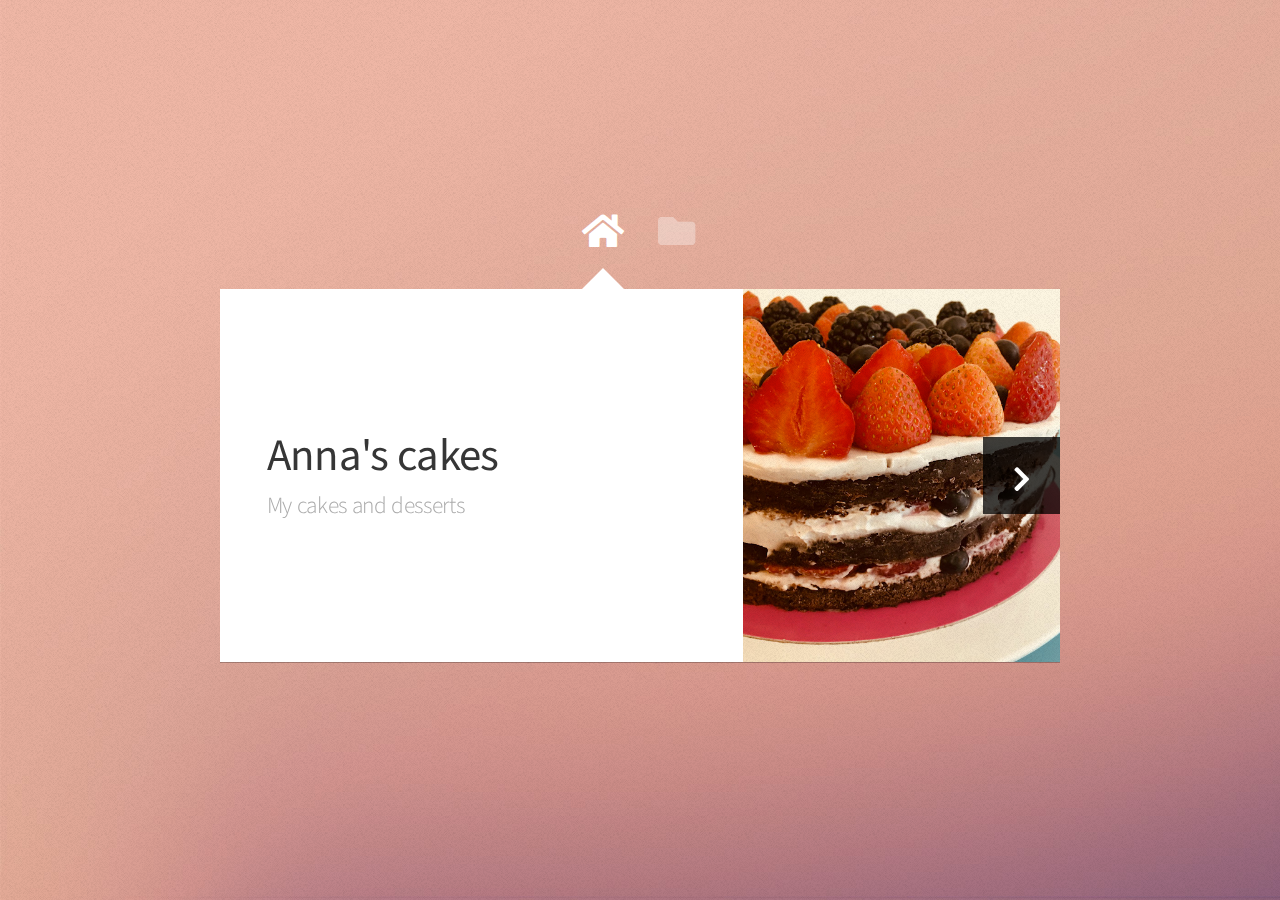
<file: cake.html>
<!DOCTYPE HTML>
<!--
	Astral by HTML5 UP
	html5up.net | @ajlkn
	Free for personal and commercial use under the CCA 3.0 license (html5up.net/license)
-->
<html>
	<head>
		<title>Anna's cakes</title>
		<meta charset="utf-8" />
		<meta name="viewport" content="width=device-width, initial-scale=1, user-scalable=no" />
		<link rel="stylesheet" href="assets_hobby/css/main.css" />
		<noscript><link rel="stylesheet" href="assets_hobby/css/noscript.css" /></noscript>
	</head>
	<body class="is-preload">

		<!-- Wrapper-->
			<div id="wrapper">

				<!-- Nav -->
					<nav id="nav">
						<a href="#" class="icon solid fa-home"><span>Home</span></a>
						<a href="#work" class="icon solid fa-folder"><span>Work</span></a>
					</nav>

				<!-- Main -->
					<div id="main">

						<!-- Me -->
							<article id="home" class="panel intro">
								<header>
									<h1>Anna's cakes</h1>
									<p>My cakes and desserts</p>
								</header>
								<a href="#work" class="jumplink pic">
									<span class="arrow icon solid fa-chevron-right"><span>See my work</span></span>
									<img src="images_cakes/img_8.png" alt="" />
								</a>
							</article>

						<!-- Work -->
							<article id="work" class="panel">
								<header>
									<h2>A sample of my baking passion</h2>
								</header>
								<p>
									I started baking cakes when I was a child. I love creating things that are delicious and pretty at the same time.
								</p>
								<section>
									<div class="row">
										<div class="col-4 col-6-medium col-12-small">
											<a href="#" class="image fit"><img src="images_cakes/img.png" alt=""></a>
										</div>
										<div class="col-4 col-6-medium col-12-small">
											<a href="#" class="image fit"><img src="images_cakes/img_1.png" alt=""></a>
										</div>
										<div class="col-4 col-6-medium col-12-small">
											<a href="#" class="image fit"><img src="images_cakes/img_2.png" alt=""></a>
										</div>
										<div class="col-4 col-6-medium col-12-small">
											<a href="#" class="image fit"><img src="images_cakes/img_3.png" alt=""></a>
										</div>
										<div class="col-4 col-6-medium col-12-small">
											<a href="#" class="image fit"><img src="images_cakes/img_4.png" alt=""></a>
										</div>
										<div class="col-4 col-6-medium col-12-small">
											<a href="#" class="image fit"><img src="images_cakes/img_5.png" alt=""></a>
										</div>
										<div class="col-4 col-6-medium col-12-small">
											<a href="#" class="image fit"><img src="images_cakes/img_6.png" alt=""></a>
										</div>
										<div class="col-4 col-6-medium col-12-small">
											<a href="#" class="image fit"><img src="images_cakes/img_7.png" alt=""></a>
										</div>
										<div class="col-4 col-6-medium col-12-small">
											<a href="#" class="image fit"><img src="images_cakes/img_9.png" alt=""></a>
										</div>
										<div class="col-4 col-6-medium col-12-small">
											<a href="#" class="image fit"><img src="images_cakes/img_10.png" alt=""></a>
										</div>
										<div class="col-4 col-6-medium col-12-small">
											<a href="#" class="image fit"><img src="images_cakes/img_11.png" alt=""></a>
										</div>
										<div class="col-4 col-6-medium col-12-small">
											<a href="#" class="image fit"><img src="images_cakes/img_12.png" alt=""></a>
										</div>
									</div>
								</section>
							</article>

					</div>

				<!-- Footer -->
					<div id="footer">

					</div>

			</div>

		<!-- Scripts -->
			<script src="assets_hobby/js/jquery.min.js"></script>
			<script src="assets_hobby/js/browser.min.js"></script>
			<script src="assets_hobby/js/breakpoints.min.js"></script>
			<script src="assets_hobby/js/util.js"></script>
			<script src="assets_hobby/js/main.js"></script>

	</body>
</html>
</file>
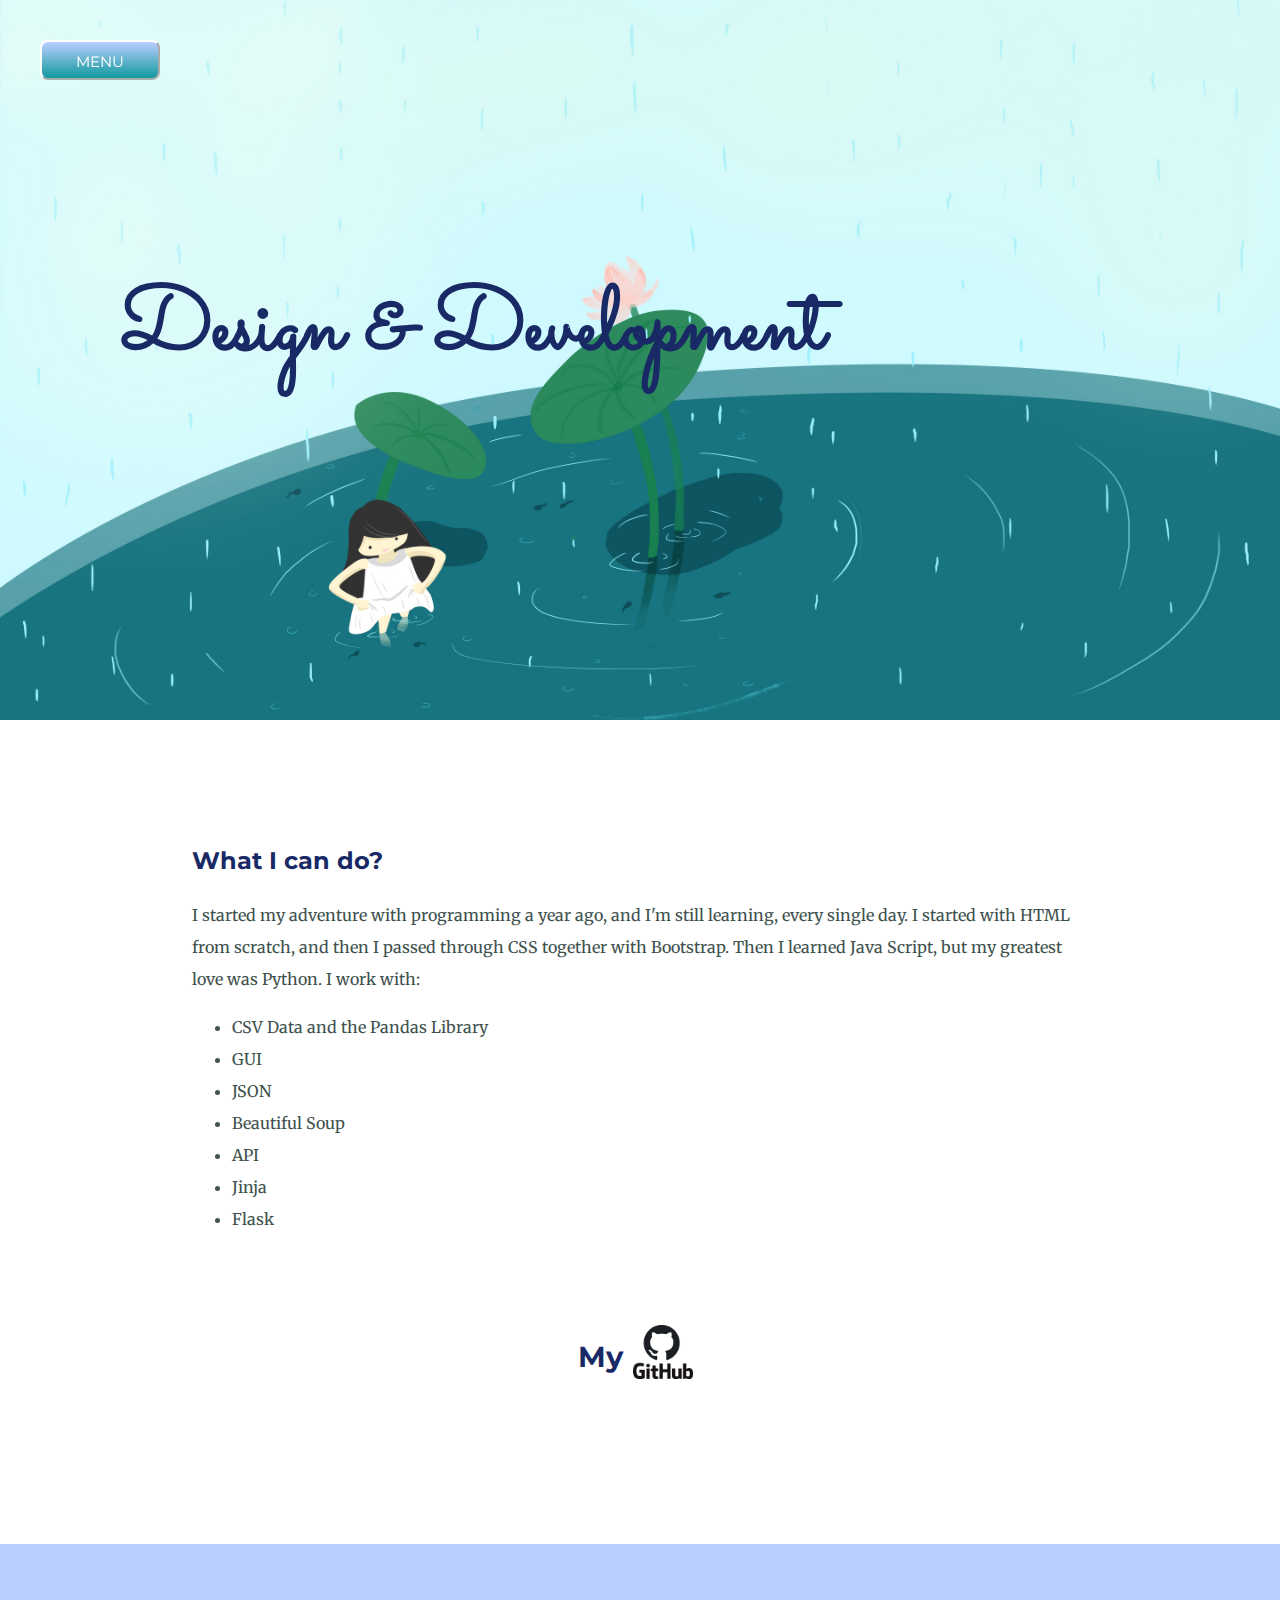
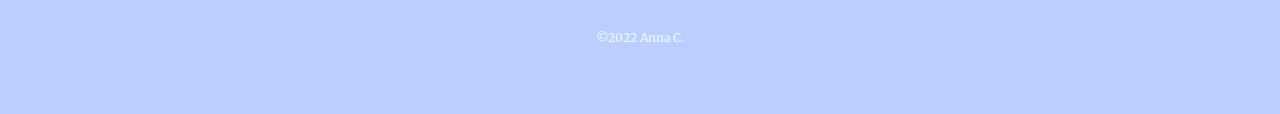
<file: design.html>
<!DOCTYPE html>
<html lang="en">
<head>
    <meta charset="UTF-8">
    <title>Design and development</title>
    <link rel="stylesheet" href="css/styles5.css">
    <link href="https://fonts.googleapis.com/css?family=Merriweather|Montserrat|Sacramento" rel="stylesheet">
    <link rel="icon" href="favicon2.ico">
</head>
<body>
    <div class="dropdown">
        <button class="btn0">MENU</button>
            <div class="dropdown-content">
                <a href="index.html">Home</a>
                <a href="design.html">Design</a>
                <a href="hobby.html">Hobbies</a>
                <a href="education.html">Education</a>
                <a href="experience.html">Work experience</a>
            </div>
    </div>

    <div class="top-container">
        <img class="design_girl" src="images/design_girl.jpg" alt="girl_touching_moon-img">
        <h1 class="development">Design & Development</h1>
    </div>

    <div class="middle-container">
        <div class="wrapper">
            <h3>What I can do?</h3>
            <p>I started my adventure with programming a year ago, and I'm still learning, every single day.
            I started with HTML from scratch, and then I passed through CSS together with Bootstrap.
            Then I learned Java Script, but my greatest love was Python. I work with:</p>
            <ul>
                <li>CSV Data and the Pandas Library</li>
                <li>GUI</li>
                <li>JSON</li>
                <li>Beautiful Soup</li>
                <li>API</li>
                <li>Jinja</li>
                <li>Flask</li>
            </ul>

            <h3 class="my_git">My<a class="hobby" href="https://github.com/sokatote" target="_blank"><img class="git" src="images/github.png" alt="github>"></a></h3>
        </div>
    </div>

    <div class="footer">
        <p class="copyright">©2022 Anna C.</p>
    </div>

</body>
</html>
</file>
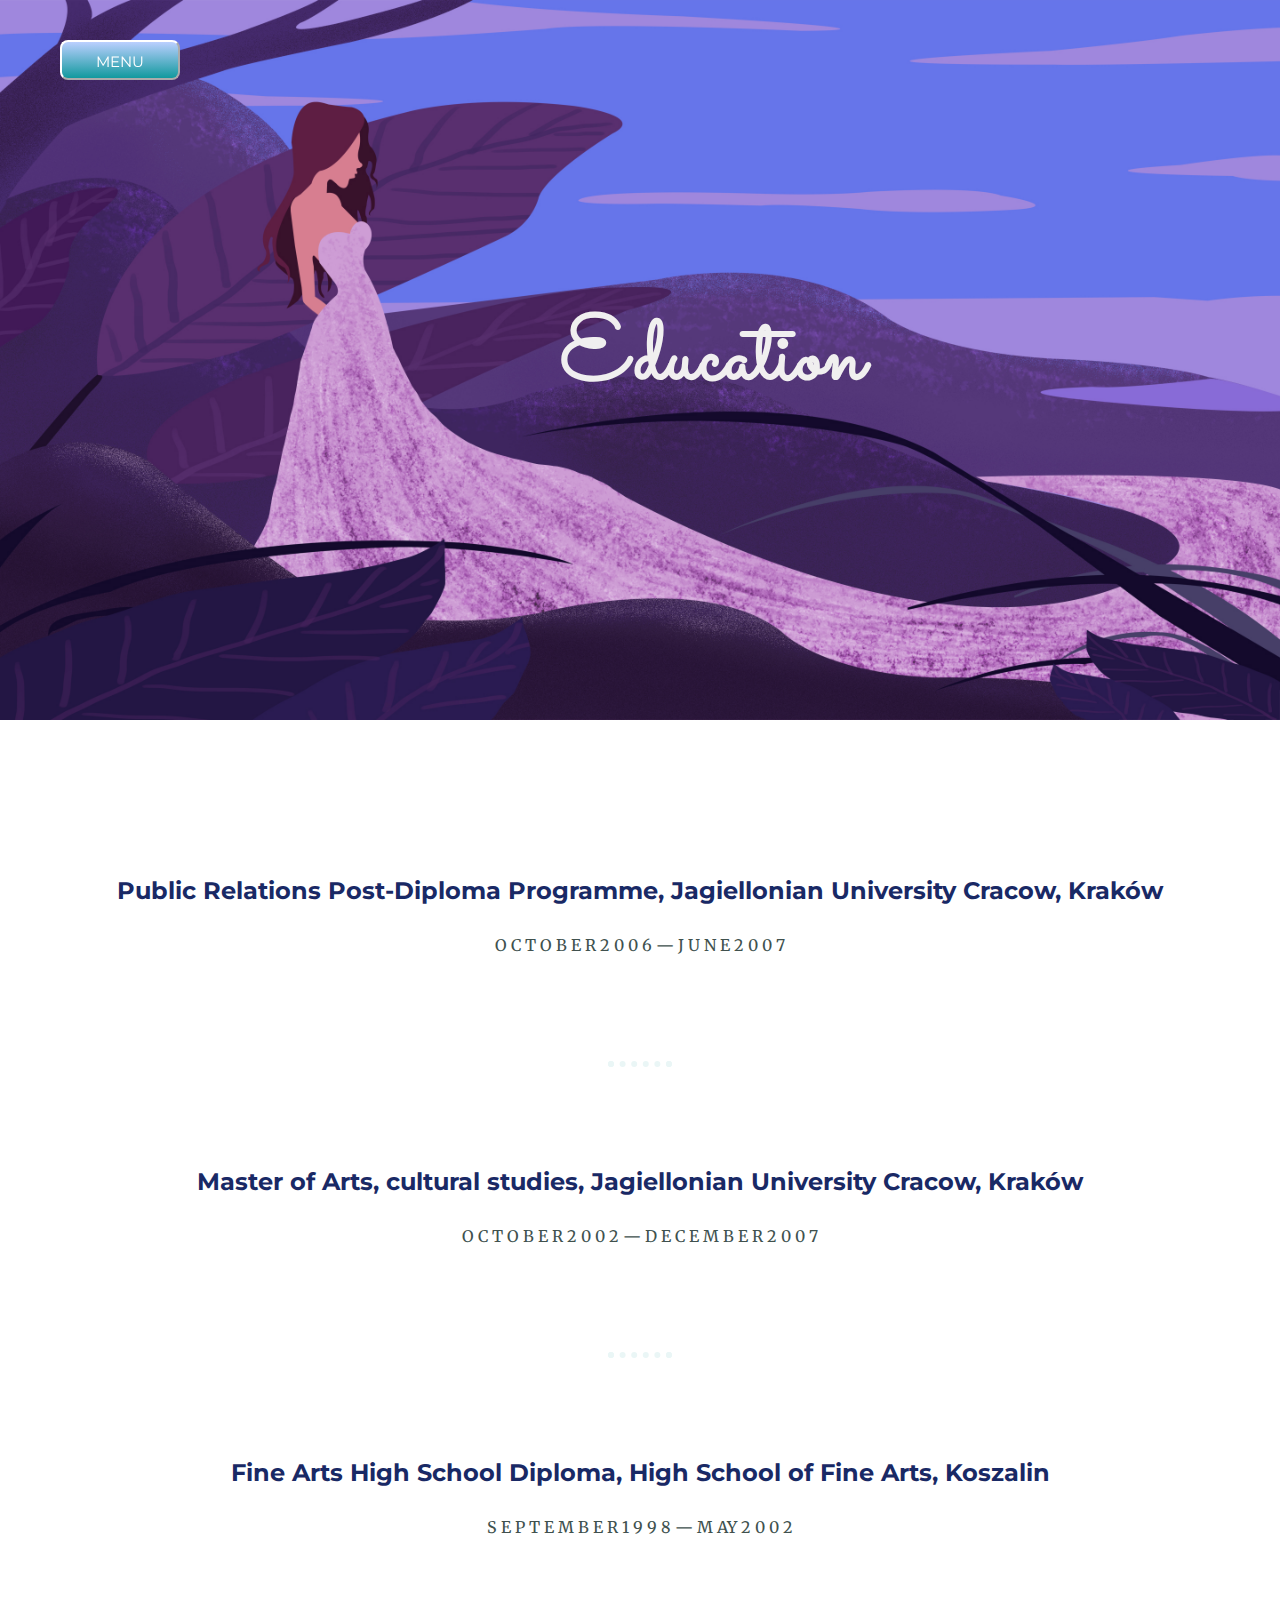
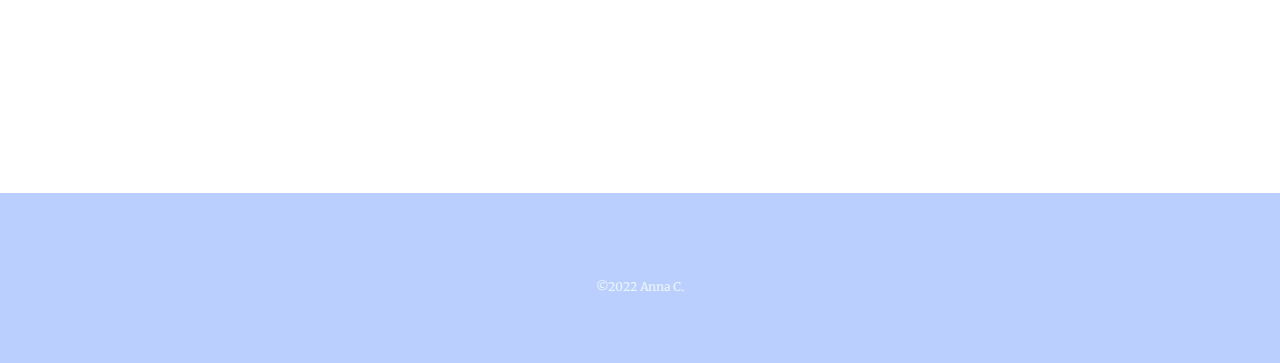
<file: education.html>
<!DOCTYPE html>
<html lang="en">
<head>
    <meta charset="UTF-8">
    <title>Education</title>
    <link rel="stylesheet" href="css/styles3.css">
    <link href="https://fonts.googleapis.com/css?family=Merriweather|Montserrat|Sacramento" rel="stylesheet">
    <link rel="icon" href="favicon2.ico">
</head>
<body>
    <div class="dropdown">
        <button class="btn0">MENU</button>
            <div class="dropdown-content">
                <a href="index.html">Home</a>
                <a href="design.html">Design</a>
                <a href="hobby.html">Hobbies</a>
                <a href="education.html">Education</a>
                <a href="experience.html">Work experience</a>
            </div>
    </div>

    <div class="top-container">
        <img class="girl-education" src="images/girl_education.jpg" alt="girl-education">
        <h1>Education</h1>
    </div>

    <div class="middle-container">
        <h3>Public Relations Post-Diploma Programme, Jagiellonian University Cracow, Kraków</h3>
        <p>O C T O B E R 2 0 0 6 — J U N E 2 0 0 7</p>
        <hr>

        <h3>Master of Arts, cultural studies, Jagiellonian University Cracow, Kraków</h3>
        <p>O C T O B E R 2 0 0 2 — D E C E M B E R 2 0 0 7</p>
        <hr>

        <h3>Fine Arts High School Diploma, High School of Fine Arts, Koszalin</h3>
        <p>S E P T E M B E R 1 9 9 8 — M AY 2 0 0 2</p>
    </div>
    <div class="footer">
        <p class="copyright">©2022 Anna C.</p>
    </div>
</body>
</html>
</file>
<file: assets_hobby/css/noscript.css>
/*
	Astral by HTML5 UP
	html5up.net | @ajlkn
	Free for personal and commercial use under the CCA 3.0 license (html5up.net/license)
*/

/* Wrapper */

	#wrapper {
		opacity: 1 !important;
	}

/* Nav */

	#nav a {
		opacity: 1.0;
	}

		#nav a:before, #nav a:after {
			display: none;
		}

		#nav a span {
			top: 0;
			opacity: 1.0;
		}

			#nav a span:after {
				display: none;
			}

/* Main */

	#main {
		background: none;
		box-shadow: none;
	}

		#main > .panel {
			background: #ffffff;
			margin-bottom: 2em;
		}

			#main > .panel:last-child {
				margin-bottom: 0;
			}
</file>
<file: css/styles5.css>
body {
    color: #40514E;
    margin: 0px;
    font-family: 'Merriweather', serif;
}

.dropdown {
    display: inline-block;
    position: fixed;
    z-index: 1;
    margin-top: 40px;
    margin-left: 40px;
    color: #fff;
    text-align: center;
    font-family: 'Montserrat', sans-serif;
}

.dropdown-content {
    display: none;
    border-radius: 8px;
    position: absolute;
    width: 100%;
    overflow: auto;
    box-shadow: 0px 10px 10px 0px rgba(0,0,0,0.4);
}

.dropdown:hover .dropdown-content {
    display: block;
}

.dropdown-content a {
    display: block;
    color: #192965;
    padding: 5px;
    text-decoration: none;
}

.dropdown-content a:hover {
    color: #fff;
    background-color: #00A4BD;
}

.btn0 {
    width: 120px;
    height: 40px;
    color: #fff;
    text-align: center;
    font-family: 'Montserrat', sans-serif;
    background-image: -webkit-linear-gradient(top, #BBCFFF, #11999e);
    background-image: -moz-linear-gradient(top, #BBCFFF, #11999e);
    background-image: -ms-linear-gradient(top, #BBCFFF, #11999e);
    background-image: -o-linear-gradient(top, #BBCFFF, #11999e);
    background-image: linear-gradient(to bottom, #BBCFFF, #11999e);
    -webkit-border-radius: 8px;
    -moz-border-radius: 8px;
    font-size: 15px;
    padding: 10px 20px 10px 20px;
    text-decoration: none;
    border-color: #fff;
}

.development {
    color: #192965;
    font-size: 5.625rem;
    margin-top: -460px;
    margin-left: 120px;
    font-family: 'Sacramento', cursive;
}

h3 {
    color: #192965;
    font-family: 'Montserrat', sans-serif;
    font-size: 1.5rem;
}

p {
    line-height: 2;
}

li {
    line-height: 2;
}

.footer {
    background-color: #BBCFFF;
    padding: 50px 0 20px 0;
    margin-top: 100px;
    min-height: 100px;
}

.copyright {
    color: #EAF6F6;
    font-size: 0.75rem;
    padding: 20px 0;
    text-align: center;
}

.design_girl {
    width: 100%;
    height: 80%;
    overflow: visible;
}

.top-container {
    position: relative;
}

.middle-container {
    margin: 450px 0 170px;
}

.wrapper {
    width: 70%;
    margin: auto;
}

.git {
    max-width: 60px;
    max-height: 60px;
    padding: 10px;
    margin-bottom: -22px;
}

.my_git {
    text-align: center;
    font-size: 1.8rem;
    margin-top: 80px;
}

@media (max-width: 900px) {
.development {
    font-size: 4.925rem;
    margin-top: -340px;
    margin-left: 60px;
    margin-bottom: -130px;
}

.dropdown {
    margin-top: 20px;
    margin-left: 15px;
}
}

@media (max-width: 700px) {
.development {
    font-size: 4.025rem;
    margin-top: -240px;
    margin-left: 30px;
    margin-bottom: -220px;
}
}

@media (max-width: 560px) {
.development {
    margin-top: -245px;
    margin-left: 12px;
    margin-bottom: -220px;
    }
}

@media (max-width: 530px) {
.development {
    font-size: 4.025rem;
    margin-top: -240px;
    margin-left: 30px;
    margin-bottom: -315px;
}
}
</file>
<file: css/styles3.css>
body {
    color: #40514E;
    text-align: center;
    margin: 0px;
    margin-bottom: -350px;
    font-family: 'Merriweather', serif;
}

.dropdown {
    display: inline-block;
    position: fixed;
    z-index: 1;
    margin-top: 40px;
    margin-left: -580px;
    color: #fff;
    text-align: center;
    font-family: 'Montserrat', sans-serif;
}

.dropdown-content {
    display: none;
    border-radius: 8px;
    position: absolute;
    width: 100%;
    overflow: auto;
    box-shadow: 0px 10px 10px 0px rgba(0,0,0,0.4);
}

.dropdown:hover .dropdown-content {
    display: block;
}

.dropdown-content a {
    display: block;
    color: #7895B2;
    padding: 5px;
    text-decoration: none;
}

.dropdown-content a:hover {
    color: #fff;
    background-color: #00A4BD;
}

.btn0 {
    width: 120px;
    height: 40px;
    color: #fff;
    text-align: center;
    font-family: 'Montserrat', sans-serif;
    background-image: -webkit-linear-gradient(top, #BBCFFF, #11999e);
    background-image: -moz-linear-gradient(top, #BBCFFF, #11999e);
    background-image: -ms-linear-gradient(top, #BBCFFF, #11999e);
    background-image: -o-linear-gradient(top, #BBCFFF, #11999e);
    background-image: linear-gradient(to bottom, #BBCFFF, #11999e);
    -webkit-border-radius: 8px;
    -moz-border-radius: 8px;
    font-size: 15px;
    padding: 10px 20px 10px 20px;
    text-decoration: none;
    border-color: #fff;
}

h1 {
    color: #F0EFEF;
    font-size: 5.625rem;
    margin: -430px 560px 0;
    font-family: 'Sacramento', cursive;
}

.girl-education {
    width: 100%;
    height: 80%;
}

.middle-container {
    margin: 450px 0 250px;
}

h3 {
    color: #192965;
    font-family: 'Montserrat', sans-serif;
    font-size: 1.5rem;
}

hr {
    border: dotted #EAF6F6 6px;
    border-bottom: none;
    width: 4%;
    margin: 100px auto;
}

p {
    line-height: 2;
}

.footer {
    background-color: #BBCFFF;
    padding: 50px 0 20px 0;
    margin-top: 100px;
    min-height: 100px;
}

.copyright {
    color: #EAF6F6;
    font-size: 0.75rem;
    padding: 20px 0;
}

@media (max-width: 1170px) {
.dropdown {
    margin-left: -500px;
}

h1 {
    margin: -400px 500px -50px;
    font-family: 'Sacramento', cursive;
}
}

@media (max-width: 1050px) {
.dropdown {
    margin-left: -470px;
}

h1 {
    margin: -350px 470px -100px;
    font-family: 'Sacramento', cursive;
}
}

@media (max-width: 960px) {
.dropdown {
    margin-left: -430px;
}

h1 {
    margin: -330px 390px -150px;
}
}

@media (max-width: 870px) {
.dropdown {
    margin-left: -390px;
}

h1 {
    margin: -300px 380px -150px;
    font-size: 5.025rem;
}
}

@media (max-width: 830px) {
.dropdown {
    margin-top: 35px;
    margin-left: -350px;
}

h1 {
    margin: -300px 360px -200px;
}
}

@media (max-width: 790px) {
.dropdown {
    margin-left: -350px;
}

h1 {
     margin: -280px 350px -200px;
}
}

@media (max-width: 710px) {
.dropdown {
    margin-left: -320px;
}

h1 {
     margin: -260px 310px -210px;
     font-size: 4.825rem;
}
}

@media (max-width: 650px) {
.dropdown {
    margin-left: -280px;
}

h1 {
     margin: -230px 280px -220px;
     font-size: 4.725rem;
}
}

@media (max-width: 580px) {
.dropdown {
    margin-left: -270px;
}

h1 {
     margin: -220px 260px -250px;
     font-size: 4.525rem;
}
}

@media (max-width: 550px) {
.dropdown {
    margin-left: -250px;
}

h1 {
     margin: -200px 240px -270px;
     font-size: 4.325rem;
}
}
</file>
<file: assets_hobby/css/main.css>
@import url("https://fonts.googleapis.com/css?family=Source+Sans+Pro:300,400,300italic,400italic");
@import url("fontawesome-all.min.css");

/*
	Astral by HTML5 UP
	html5up.net | @ajlkn
	Free for personal and commercial use under the CCA 3.0 license (html5up.net/license)
*/

html, body, div, span, applet, object,
iframe, h1, h2, h3, h4, h5, h6, p, blockquote,
pre, a, abbr, acronym, address, big, cite,
code, del, dfn, em, img, ins, kbd, q, s, samp,
small, strike, strong, sub, sup, tt, var, b,
u, i, center, dl, dt, dd, ol, ul, li, fieldset,
form, label, legend, table, caption, tbody,
tfoot, thead, tr, th, td, article, aside,
canvas, details, embed, figure, figcaption,
footer, header, hgroup, menu, nav, output, ruby,
section, summary, time, mark, audio, video {
	margin: 0;
	padding: 0;
	border: 0;
	font-size: 100%;
	font: inherit;
	vertical-align: baseline;}

article, aside, details, figcaption, figure,
footer, header, hgroup, menu, nav, section {
	display: block;}

body {
	line-height: 1;
}

ol, ul {
	list-style: none;
}

blockquote, q {
	quotes: none;
}

	blockquote:before, blockquote:after, q:before, q:after {
		content: '';
		content: none;
	}

table {
	border-collapse: collapse;
	border-spacing: 0;
}

body {
	-webkit-text-size-adjust: none;
}

mark {
	background-color: transparent;
	color: inherit;
}

input::-moz-focus-inner {
	border: 0;
	padding: 0;
}

input, select, textarea {
	-moz-appearance: none;
	-webkit-appearance: none;
	-ms-appearance: none;
	appearance: none;
}

/* Row */

	.row {
		display: flex;
		flex-wrap: wrap;
		box-sizing: border-box;
		align-items: stretch;
	}

		.row > * {
			box-sizing: border-box;
		}

		.row.gtr-uniform > * > :last-child {
			margin-bottom: 0;
		}

		.row.aln-left {
			justify-content: flex-start;
		}

		.row.aln-center {
			justify-content: center;
		}

		.row.aln-right {
			justify-content: flex-end;
		}

		.row.aln-top {
			align-items: flex-start;
		}

		.row.aln-middle {
			align-items: center;
		}

		.row.aln-bottom {
			align-items: flex-end;
		}

		.row > .imp {
			order: -1;
		}

		.row > .col-1 {
			width: 8.33333%;
		}

		.row > .off-1 {
			margin-left: 8.33333%;
		}

		.row > .col-2 {
			width: 16.66667%;
		}

		.row > .off-2 {
			margin-left: 16.66667%;
		}

		.row > .col-3 {
			width: 25%;
		}

		.row > .off-3 {
			margin-left: 25%;
		}

		.row > .col-4 {
			width: 33.33333%;
		}

		.row > .off-4 {
			margin-left: 33.33333%;
		}

		.row > .col-5 {
			width: 41.66667%;
		}

		.row > .off-5 {
			margin-left: 41.66667%;
		}

		.row > .col-6 {
			width: 50%;
		}

		.row > .off-6 {
			margin-left: 50%;
		}

		.row > .col-7 {
			width: 58.33333%;
		}

		.row > .off-7 {
			margin-left: 58.33333%;
		}

		.row > .col-8 {
			width: 66.66667%;
		}

		.row > .off-8 {
			margin-left: 66.66667%;
		}

		.row > .col-9 {
			width: 75%;
		}

		.row > .off-9 {
			margin-left: 75%;
		}

		.row > .col-10 {
			width: 83.33333%;
		}

		.row > .off-10 {
			margin-left: 83.33333%;
		}

		.row > .col-11 {
			width: 91.66667%;
		}

		.row > .off-11 {
			margin-left: 91.66667%;
		}

		.row > .col-12 {
			width: 100%;
		}

		.row > .off-12 {
			margin-left: 100%;
		}

		.row.gtr-0 {
			margin-top: 0em;
			margin-left: 0em;
		}

			.row.gtr-0 > * {
				padding: 0em 0 0 0em;
			}

			.row.gtr-0.gtr-uniform {
				margin-top: 0em;
			}

				.row.gtr-0.gtr-uniform > * {
					padding-top: 0em;
				}

		.row.gtr-25 {
			margin-top: -0.3125em;
			margin-left: -0.3125em;
		}

			.row.gtr-25 > * {
				padding: 0.3125em 0 0 0.3125em;
			}

			.row.gtr-25.gtr-uniform {
				margin-top: -0.3125em;
			}

				.row.gtr-25.gtr-uniform > * {
					padding-top: 0.3125em;
				}

		.row.gtr-50 {
			margin-top: -0.625em;
			margin-left: -0.625em;
		}

			.row.gtr-50 > * {
				padding: 0.625em 0 0 0.625em;
			}

			.row.gtr-50.gtr-uniform {
				margin-top: -0.625em;
			}

				.row.gtr-50.gtr-uniform > * {
					padding-top: 0.625em;
				}

		.row {
			margin-top: -1.25em;
			margin-left: -1.25em;
		}

			.row > * {
				padding: 1.25em 0 0 1.25em;
			}

			.row.gtr-uniform {
				margin-top: -1.25em;
			}

				.row.gtr-uniform > * {
					padding-top: 1.25em;
				}

		.row.gtr-150 {
			margin-top: -1.875em;
			margin-left: -1.875em;
		}

			.row.gtr-150 > * {
				padding: 1.875em 0 0 1.875em;
			}

			.row.gtr-150.gtr-uniform {
				margin-top: -1.875em;
			}

				.row.gtr-150.gtr-uniform > * {
					padding-top: 1.875em;
				}

		.row.gtr-200 {
			margin-top: -2.5em;
			margin-left: -2.5em;
		}

			.row.gtr-200 > * {
				padding: 2.5em 0 0 2.5em;
			}

			.row.gtr-200.gtr-uniform {
				margin-top: -2.5em;
			}

				.row.gtr-200.gtr-uniform > * {
					padding-top: 2.5em;
				}

		@media screen and (max-width: 1680px) {

			.row {
				display: flex;
				flex-wrap: wrap;
				box-sizing: border-box;
				align-items: stretch;
			}

				.row > * {
					box-sizing: border-box;
				}

				.row.gtr-uniform > * > :last-child {
					margin-bottom: 0;
				}

				.row.aln-left {
					justify-content: flex-start;
				}

				.row.aln-center {
					justify-content: center;
				}

				.row.aln-right {
					justify-content: flex-end;
				}

				.row.aln-top {
					align-items: flex-start;
				}

				.row.aln-middle {
					align-items: center;
				}

				.row.aln-bottom {
					align-items: flex-end;
				}

				.row > .imp-xlarge {
					order: -1;
				}

				.row > .col-1-xlarge {
					width: 8.33333%;
				}

				.row > .off-1-xlarge {
					margin-left: 8.33333%;
				}

				.row > .col-2-xlarge {
					width: 16.66667%;
				}

				.row > .off-2-xlarge {
					margin-left: 16.66667%;
				}

				.row > .col-3-xlarge {
					width: 25%;
				}

				.row > .off-3-xlarge {
					margin-left: 25%;
				}

				.row > .col-4-xlarge {
					width: 33.33333%;
				}

				.row > .off-4-xlarge {
					margin-left: 33.33333%;
				}

				.row > .col-5-xlarge {
					width: 41.66667%;
				}

				.row > .off-5-xlarge {
					margin-left: 41.66667%;
				}

				.row > .col-6-xlarge {
					width: 50%;
				}

				.row > .off-6-xlarge {
					margin-left: 50%;
				}

				.row > .col-7-xlarge {
					width: 58.33333%;
				}

				.row > .off-7-xlarge {
					margin-left: 58.33333%;
				}

				.row > .col-8-xlarge {
					width: 66.66667%;
				}

				.row > .off-8-xlarge {
					margin-left: 66.66667%;
				}

				.row > .col-9-xlarge {
					width: 75%;
				}

				.row > .off-9-xlarge {
					margin-left: 75%;
				}

				.row > .col-10-xlarge {
					width: 83.33333%;
				}

				.row > .off-10-xlarge {
					margin-left: 83.33333%;
				}

				.row > .col-11-xlarge {
					width: 91.66667%;
				}

				.row > .off-11-xlarge {
					margin-left: 91.66667%;
				}

				.row > .col-12-xlarge {
					width: 100%;
				}

				.row > .off-12-xlarge {
					margin-left: 100%;
				}

				.row.gtr-0 {
					margin-top: 0em;
					margin-left: 0em;
				}

					.row.gtr-0 > * {
						padding: 0em 0 0 0em;
					}

					.row.gtr-0.gtr-uniform {
						margin-top: 0em;
					}

						.row.gtr-0.gtr-uniform > * {
							padding-top: 0em;
						}

				.row.gtr-25 {
					margin-top: -0.3125em;
					margin-left: -0.3125em;
				}

					.row.gtr-25 > * {
						padding: 0.3125em 0 0 0.3125em;
					}

					.row.gtr-25.gtr-uniform {
						margin-top: -0.3125em;
					}

						.row.gtr-25.gtr-uniform > * {
							padding-top: 0.3125em;
						}

				.row.gtr-50 {
					margin-top: -0.625em;
					margin-left: -0.625em;
				}

					.row.gtr-50 > * {
						padding: 0.625em 0 0 0.625em;
					}

					.row.gtr-50.gtr-uniform {
						margin-top: -0.625em;
					}

						.row.gtr-50.gtr-uniform > * {
							padding-top: 0.625em;
						}

				.row {
					margin-top: -1.25em;
					margin-left: -1.25em;
				}

					.row > * {
						padding: 1.25em 0 0 1.25em;
					}

					.row.gtr-uniform {
						margin-top: -1.25em;
					}

						.row.gtr-uniform > * {
							padding-top: 1.25em;
						}

				.row.gtr-150 {
					margin-top: -1.875em;
					margin-left: -1.875em;
				}

					.row.gtr-150 > * {
						padding: 1.875em 0 0 1.875em;
					}

					.row.gtr-150.gtr-uniform {
						margin-top: -1.875em;
					}

						.row.gtr-150.gtr-uniform > * {
							padding-top: 1.875em;
						}

				.row.gtr-200 {
					margin-top: -2.5em;
					margin-left: -2.5em;
				}

					.row.gtr-200 > * {
						padding: 2.5em 0 0 2.5em;
					}

					.row.gtr-200.gtr-uniform {
						margin-top: -2.5em;
					}

						.row.gtr-200.gtr-uniform > * {
							padding-top: 2.5em;
						}

		}

		@media screen and (max-width: 1280px) {

			.row {
				display: flex;
				flex-wrap: wrap;
				box-sizing: border-box;
				align-items: stretch;
			}

				.row > * {
					box-sizing: border-box;
				}

				.row.gtr-uniform > * > :last-child {
					margin-bottom: 0;
				}

				.row.aln-left {
					justify-content: flex-start;
				}

				.row.aln-center {
					justify-content: center;
				}

				.row.aln-right {
					justify-content: flex-end;
				}

				.row.aln-top {
					align-items: flex-start;
				}

				.row.aln-middle {
					align-items: center;
				}

				.row.aln-bottom {
					align-items: flex-end;
				}

				.row > .imp-large {
					order: -1;
				}

				.row > .col-1-large {
					width: 8.33333%;
				}

				.row > .off-1-large {
					margin-left: 8.33333%;
				}

				.row > .col-2-large {
					width: 16.66667%;
				}

				.row > .off-2-large {
					margin-left: 16.66667%;
				}

				.row > .col-3-large {
					width: 25%;
				}

				.row > .off-3-large {
					margin-left: 25%;
				}

				.row > .col-4-large {
					width: 33.33333%;
				}

				.row > .off-4-large {
					margin-left: 33.33333%;
				}

				.row > .col-5-large {
					width: 41.66667%;
				}

				.row > .off-5-large {
					margin-left: 41.66667%;
				}

				.row > .col-6-large {
					width: 50%;
				}

				.row > .off-6-large {
					margin-left: 50%;
				}

				.row > .col-7-large {
					width: 58.33333%;
				}

				.row > .off-7-large {
					margin-left: 58.33333%;
				}

				.row > .col-8-large {
					width: 66.66667%;
				}

				.row > .off-8-large {
					margin-left: 66.66667%;
				}

				.row > .col-9-large {
					width: 75%;
				}

				.row > .off-9-large {
					margin-left: 75%;
				}

				.row > .col-10-large {
					width: 83.33333%;
				}

				.row > .off-10-large {
					margin-left: 83.33333%;
				}

				.row > .col-11-large {
					width: 91.66667%;
				}

				.row > .off-11-large {
					margin-left: 91.66667%;
				}

				.row > .col-12-large {
					width: 100%;
				}

				.row > .off-12-large {
					margin-left: 100%;
				}

				.row.gtr-0 {
					margin-top: 0em;
					margin-left: 0em;
				}

					.row.gtr-0 > * {
						padding: 0em 0 0 0em;
					}

					.row.gtr-0.gtr-uniform {
						margin-top: 0em;
					}

						.row.gtr-0.gtr-uniform > * {
							padding-top: 0em;
						}

				.row.gtr-25 {
					margin-top: -0.3125em;
					margin-left: -0.3125em;
				}

					.row.gtr-25 > * {
						padding: 0.3125em 0 0 0.3125em;
					}

					.row.gtr-25.gtr-uniform {
						margin-top: -0.3125em;
					}

						.row.gtr-25.gtr-uniform > * {
							padding-top: 0.3125em;
						}

				.row.gtr-50 {
					margin-top: -0.625em;
					margin-left: -0.625em;
				}

					.row.gtr-50 > * {
						padding: 0.625em 0 0 0.625em;
					}

					.row.gtr-50.gtr-uniform {
						margin-top: -0.625em;
					}

						.row.gtr-50.gtr-uniform > * {
							padding-top: 0.625em;
						}

				.row {
					margin-top: -1.25em;
					margin-left: -1.25em;
				}

					.row > * {
						padding: 1.25em 0 0 1.25em;
					}

					.row.gtr-uniform {
						margin-top: -1.25em;
					}

						.row.gtr-uniform > * {
							padding-top: 1.25em;
						}

				.row.gtr-150 {
					margin-top: -1.875em;
					margin-left: -1.875em;
				}

					.row.gtr-150 > * {
						padding: 1.875em 0 0 1.875em;
					}

					.row.gtr-150.gtr-uniform {
						margin-top: -1.875em;
					}

						.row.gtr-150.gtr-uniform > * {
							padding-top: 1.875em;
						}

				.row.gtr-200 {
					margin-top: -2.5em;
					margin-left: -2.5em;
				}

					.row.gtr-200 > * {
						padding: 2.5em 0 0 2.5em;
					}

					.row.gtr-200.gtr-uniform {
						margin-top: -2.5em;
					}

						.row.gtr-200.gtr-uniform > * {
							padding-top: 2.5em;
						}

		}

		@media screen and (max-width: 980px) {

			.row {
				display: flex;
				flex-wrap: wrap;
				box-sizing: border-box;
				align-items: stretch;
			}

				.row > * {
					box-sizing: border-box;
				}

				.row.gtr-uniform > * > :last-child {
					margin-bottom: 0;
				}

				.row.aln-left {
					justify-content: flex-start;
				}

				.row.aln-center {
					justify-content: center;
				}

				.row.aln-right {
					justify-content: flex-end;
				}

				.row.aln-top {
					align-items: flex-start;
				}

				.row.aln-middle {
					align-items: center;
				}

				.row.aln-bottom {
					align-items: flex-end;
				}

				.row > .imp-medium {
					order: -1;
				}

				.row > .col-1-medium {
					width: 8.33333%;
				}

				.row > .off-1-medium {
					margin-left: 8.33333%;
				}

				.row > .col-2-medium {
					width: 16.66667%;
				}

				.row > .off-2-medium {
					margin-left: 16.66667%;
				}

				.row > .col-3-medium {
					width: 25%;
				}

				.row > .off-3-medium {
					margin-left: 25%;
				}

				.row > .col-4-medium {
					width: 33.33333%;
				}

				.row > .off-4-medium {
					margin-left: 33.33333%;
				}

				.row > .col-5-medium {
					width: 41.66667%;
				}

				.row > .off-5-medium {
					margin-left: 41.66667%;
				}

				.row > .col-6-medium {
					width: 50%;
				}

				.row > .off-6-medium {
					margin-left: 50%;
				}

				.row > .col-7-medium {
					width: 58.33333%;
				}

				.row > .off-7-medium {
					margin-left: 58.33333%;
				}

				.row > .col-8-medium {
					width: 66.66667%;
				}

				.row > .off-8-medium {
					margin-left: 66.66667%;
				}

				.row > .col-9-medium {
					width: 75%;
				}

				.row > .off-9-medium {
					margin-left: 75%;
				}

				.row > .col-10-medium {
					width: 83.33333%;
				}

				.row > .off-10-medium {
					margin-left: 83.33333%;
				}

				.row > .col-11-medium {
					width: 91.66667%;
				}

				.row > .off-11-medium {
					margin-left: 91.66667%;
				}

				.row > .col-12-medium {
					width: 100%;
				}

				.row > .off-12-medium {
					margin-left: 100%;
				}

				.row.gtr-0 {
					margin-top: 0em;
					margin-left: 0em;
				}

					.row.gtr-0 > * {
						padding: 0em 0 0 0em;
					}

					.row.gtr-0.gtr-uniform {
						margin-top: 0em;
					}

						.row.gtr-0.gtr-uniform > * {
							padding-top: 0em;
						}

				.row.gtr-25 {
					margin-top: -0.3125em;
					margin-left: -0.3125em;
				}

					.row.gtr-25 > * {
						padding: 0.3125em 0 0 0.3125em;
					}

					.row.gtr-25.gtr-uniform {
						margin-top: -0.3125em;
					}

						.row.gtr-25.gtr-uniform > * {
							padding-top: 0.3125em;
						}

				.row.gtr-50 {
					margin-top: -0.625em;
					margin-left: -0.625em;
				}

					.row.gtr-50 > * {
						padding: 0.625em 0 0 0.625em;
					}

					.row.gtr-50.gtr-uniform {
						margin-top: -0.625em;
					}

						.row.gtr-50.gtr-uniform > * {
							padding-top: 0.625em;
						}

				.row {
					margin-top: -1.25em;
					margin-left: -1.25em;
				}

					.row > * {
						padding: 1.25em 0 0 1.25em;
					}

					.row.gtr-uniform {
						margin-top: -1.25em;
					}

						.row.gtr-uniform > * {
							padding-top: 1.25em;
						}

				.row.gtr-150 {
					margin-top: -1.875em;
					margin-left: -1.875em;
				}

					.row.gtr-150 > * {
						padding: 1.875em 0 0 1.875em;
					}

					.row.gtr-150.gtr-uniform {
						margin-top: -1.875em;
					}

						.row.gtr-150.gtr-uniform > * {
							padding-top: 1.875em;
						}

				.row.gtr-200 {
					margin-top: -2.5em;
					margin-left: -2.5em;
				}

					.row.gtr-200 > * {
						padding: 2.5em 0 0 2.5em;
					}

					.row.gtr-200.gtr-uniform {
						margin-top: -2.5em;
					}

						.row.gtr-200.gtr-uniform > * {
							padding-top: 2.5em;
						}

		}

		@media screen and (max-width: 736px) {

			.row {
				display: flex;
				flex-wrap: wrap;
				box-sizing: border-box;
				align-items: stretch;
			}

				.row > * {
					box-sizing: border-box;
				}

				.row.gtr-uniform > * > :last-child {
					margin-bottom: 0;
				}

				.row.aln-left {
					justify-content: flex-start;
				}

				.row.aln-center {
					justify-content: center;
				}

				.row.aln-right {
					justify-content: flex-end;
				}

				.row.aln-top {
					align-items: flex-start;
				}

				.row.aln-middle {
					align-items: center;
				}

				.row.aln-bottom {
					align-items: flex-end;
				}

				.row > .imp-small {
					order: -1;
				}

				.row > .col-1-small {
					width: 8.33333%;
				}

				.row > .off-1-small {
					margin-left: 8.33333%;
				}

				.row > .col-2-small {
					width: 16.66667%;
				}

				.row > .off-2-small {
					margin-left: 16.66667%;
				}

				.row > .col-3-small {
					width: 25%;
				}

				.row > .off-3-small {
					margin-left: 25%;
				}

				.row > .col-4-small {
					width: 33.33333%;
				}

				.row > .off-4-small {
					margin-left: 33.33333%;
				}

				.row > .col-5-small {
					width: 41.66667%;
				}

				.row > .off-5-small {
					margin-left: 41.66667%;
				}

				.row > .col-6-small {
					width: 50%;
				}

				.row > .off-6-small {
					margin-left: 50%;
				}

				.row > .col-7-small {
					width: 58.33333%;
				}

				.row > .off-7-small {
					margin-left: 58.33333%;
				}

				.row > .col-8-small {
					width: 66.66667%;
				}

				.row > .off-8-small {
					margin-left: 66.66667%;
				}

				.row > .col-9-small {
					width: 75%;
				}

				.row > .off-9-small {
					margin-left: 75%;
				}

				.row > .col-10-small {
					width: 83.33333%;
				}

				.row > .off-10-small {
					margin-left: 83.33333%;
				}

				.row > .col-11-small {
					width: 91.66667%;
				}

				.row > .off-11-small {
					margin-left: 91.66667%;
				}

				.row > .col-12-small {
					width: 100%;
				}

				.row > .off-12-small {
					margin-left: 100%;
				}

				.row.gtr-0 {
					margin-top: 0em;
					margin-left: 0em;
				}

					.row.gtr-0 > * {
						padding: 0em 0 0 0em;
					}

					.row.gtr-0.gtr-uniform {
						margin-top: 0em;
					}

						.row.gtr-0.gtr-uniform > * {
							padding-top: 0em;
						}

				.row.gtr-25 {
					margin-top: -0.3125em;
					margin-left: -0.3125em;
				}

					.row.gtr-25 > * {
						padding: 0.3125em 0 0 0.3125em;
					}

					.row.gtr-25.gtr-uniform {
						margin-top: -0.3125em;
					}

						.row.gtr-25.gtr-uniform > * {
							padding-top: 0.3125em;
						}

				.row.gtr-50 {
					margin-top: -0.625em;
					margin-left: -0.625em;
				}

					.row.gtr-50 > * {
						padding: 0.625em 0 0 0.625em;
					}

					.row.gtr-50.gtr-uniform {
						margin-top: -0.625em;
					}

						.row.gtr-50.gtr-uniform > * {
							padding-top: 0.625em;
						}

				.row {
					margin-top: -1.25em;
					margin-left: -1.25em;
				}

					.row > * {
						padding: 1.25em 0 0 1.25em;
					}

					.row.gtr-uniform {
						margin-top: -1.25em;
					}

						.row.gtr-uniform > * {
							padding-top: 1.25em;
						}

				.row.gtr-150 {
					margin-top: -1.875em;
					margin-left: -1.875em;
				}

					.row.gtr-150 > * {
						padding: 1.875em 0 0 1.875em;
					}

					.row.gtr-150.gtr-uniform {
						margin-top: -1.875em;
					}

						.row.gtr-150.gtr-uniform > * {
							padding-top: 1.875em;
						}

				.row.gtr-200 {
					margin-top: -2.5em;
					margin-left: -2.5em;
				}

					.row.gtr-200 > * {
						padding: 2.5em 0 0 2.5em;
					}

					.row.gtr-200.gtr-uniform {
						margin-top: -2.5em;
					}

						.row.gtr-200.gtr-uniform > * {
							padding-top: 2.5em;
						}

		}

/* Basic */

	html {
		box-sizing: border-box;
	}

	*, *:before, *:after {
		box-sizing: inherit;
	}

	body {
		background-image: url("images/overlay.png"), url("images/bg.jpg");
		background-repeat: repeat, no-repeat;
		background-size: auto, 100% 100%;
		background-attachment: fixed;
		overflow-y: scroll;
	}

		body.is-preload *, body.is-preload *:before, body.is-preload *:after {
			-moz-animation: none !important;
			-webkit-animation: none !important;
			-ms-animation: none !important;
			animation: none !important;
			-moz-transition: none !important;
			-webkit-transition: none !important;
			-ms-transition: none !important;
			transition: none !important;
		}

	body, input, textarea, select {
		font-family: 'Source Sans Pro', sans-serif;
		font-weight: 300;
		color: #777777;
		font-size: 20pt;
		line-height: 1.75em;
	}

		@media screen and (max-width: 1680px) {

			body, input, textarea, select {
				font-size: 15pt;
			}

		}

		@media screen and (max-width: 1280px) {

			body, input, textarea, select {
				font-size: 14pt;
			}

		}

		@media screen and (max-width: 736px) {

			body, input, textarea, select {
				font-size: 12pt;
			}

		}

		@media screen and (max-width: 360px) {

			body, input, textarea, select {
				font-size: 11pt;
			}

		}

	strong, b, h1, h2, h3, h4, h5, h6 {
		font-weight: 400;
		color: #363636;
	}

	h1 {
		font-size: 2.4em;
		letter-spacing: -0.015em;
	}

	h2 {
		font-size: 1.8em;
		letter-spacing: -0.015em;
	}

	h3, h4, h5, h6 {
		font-size: 1.25em;
		letter-spacing: -0.015em;
	}

	@media screen and (max-width: 736px) {

		h1 {
			font-size: 1.75em;
		}

		h2 {
			font-size: 1.375em;
		}

		h3, h4, h5, h6 {
			font-size: 1em;
		}

	}

	blockquote {
		border-left: solid 0.5em #ddd;
		padding: 1em 0 1em 2em;
		font-style: italic;
	}

	em, i {
		font-style: italic;
	}

	hr {
		border: 0;
		border-top: solid 1px #ddd;
		padding: 1.5em 0 0 0;
		margin: 1.75em 0 0 0;
	}

	sub {
		position: relative;
		top: 0.5em;
		font-size: 0.8em;
	}

	sup {
		position: relative;
		top: -0.5em;
		font-size: 0.8em;
	}

	br.clear {
		clear: both;
	}

	p, ul, ol, dl, table, blockquote, form {
		margin-bottom: 2em;
	}

/* Table */

	table {
		width: 100%;
	}

		table.default tbody tr {
			border-bottom: solid 1px #f4f4f4;
		}

		table.default td {
			padding: 0.5em 1em 0.5em 1em;
		}

		table.default th {
			text-align: left;
			font-weight: 400;
			padding: 0.5em 1em 0.5em 1em;
		}

		table.default thead {
			border-bottom: solid 2px #f4f4f4;
		}

/* Form */

	form label {
		display: block;
		font-weight: 400;
		color: #363636;
		margin: 0 0 1em 0;
	}

	form input[type="text"],
	form input[type="email"],
	form input[type="password"],
	form select,
	form textarea {
		-webkit-appearance: none;
		border: 0;
		background: #f4f4f4;
		padding: 0.75em;
		width: 100%;
		-moz-transition: background-color .25s ease-in-out;
		-webkit-transition: background-color .25s ease-in-out;
		-ms-transition: background-color .25s ease-in-out;
		transition: background-color .25s ease-in-out;
	}

		form input[type="text"]:focus,
		form input[type="email"]:focus,
		form input[type="password"]:focus,
		form select:focus,
		form textarea:focus {
			background: #f8f8f8;
		}

	form input[type="text"],
	form input[type="email"],
	form input[type="password"],
	form select {
		line-height: 1.35em;
	}

	form ::-webkit-input-placeholder {
		color: #999;
	}

	form :-moz-placeholder {
		color: #999;
	}

	form ::-moz-placeholder {
		color: #999;
	}

	form :-ms-input-placeholder {
		color: #999;
	}

/* Section/Article */

	section, article {
		margin-bottom: 3em;
	}

		section > :last-child, section:last-child, article > :last-child, article:last-child {
			margin-bottom: 0;
		}

	header {
		margin: 0 0 1.5em 0;
	}

		header > p {
			margin: 0.5em 0 0 0;
			color: #aaa;
		}

		@media screen and (max-width: 736px) {

			header {
				margin: 0 0 1em 0;
			}

		}

/* Image */

	.image {
		display: inline-block;
	}

		.image img {
			display: block;
			width: 100%;
		}

		.image.fit {
			display: block;
			width: 100%;
		}

		.image.featured {
			display: block;
			width: 100%;
			margin: 0 0 2em 0;
		}

		.image.left {
			float: left;
			margin: 0 2em 2em 0;
		}

		.image.centered {
			display: block;
			margin: 0 0 2em 0;
		}

			.image.centered img {
				margin: 0 auto;
				width: auto;
			}

/* Button */

	input[type="button"],
	input[type="submit"],
	input[type="reset"],
	button,
	.button {
		-moz-transition: background-color .25s ease-in-out;
		-webkit-transition: background-color .25s ease-in-out;
		-ms-transition: background-color .25s ease-in-out;
		transition: background-color .25s ease-in-out;
		-webkit-appearance: none;
		display: inline-block;
		background-color: #222222;
		color: #ffffff;
		border: 0;
		cursor: pointer;
		outline: 0;
		padding: 0.7em 1.5em 0.7em 1.5em;
	}

		input[type="button"]:hover,
		input[type="submit"]:hover,
		input[type="reset"]:hover,
		button:hover,
		.button:hover {
			background-color: #333333;
		}

		input[type="button"]:active,
		input[type="submit"]:active,
		input[type="reset"]:active,
		button:active,
		.button:active {
			background-color: #444444;
		}

		input[type="button"].alt,
		input[type="submit"].alt,
		input[type="reset"].alt,
		button.alt,
		.button.alt {
			background-color: #777777;
		}

			input[type="button"].alt:hover,
			input[type="submit"].alt:hover,
			input[type="reset"].alt:hover,
			button.alt:hover,
			.button.alt:hover {
				background-color: #888888;
			}

			input[type="button"].alt:active,
			input[type="submit"].alt:active,
			input[type="reset"].alt:active,
			button.alt:active,
			.button.alt:active {
				background-color: #999999;
			}

		input[type="button"].small,
		input[type="submit"].small,
		input[type="reset"].small,
		button.small,
		.button.small {
			font-size: 0.75em;
		}

		input[type="button"].large,
		input[type="submit"].large,
		input[type="reset"].large,
		button.large,
		.button.large {
			font-size: 1.25em;
			padding: 0.5em 1.25em 0.5em 1.25em;
		}

		input[type="button"].xlarge,
		input[type="submit"].xlarge,
		input[type="reset"].xlarge,
		button.xlarge,
		.button.xlarge {
			font-size: 1.5em;
			padding: 0.5em 1.25em 0.5em 1.25em;
		}

		@media screen and (max-width: 736px) {

			input[type="button"],
			input[type="submit"],
			input[type="reset"],
			button,
			.button {
				width: 100%;
			}

		}

/* List */

	ul {
		list-style: disc;
		padding-left: 1em;
	}

		ul li {
			padding-left: 0.5em;
		}

	ol {
		list-style: decimal;
		padding-left: 1.25em;
	}

		ol li {
			padding-left: 0.25em;
		}

/* Actions */

	ul.actions {
		list-style: none;
		padding-left: 0;
	}

		ul.actions li {
			display: inline-block;
			padding-left: 0;
			margin: 0 0 0 0.5em;
		}

			ul.actions li:first-child {
				margin-left: 0;
			}

		@media screen and (max-width: 736px) {

			ul.actions li {
				display: block;
				margin: 0.75em 0 0 0;
			}

				ul.actions li:first-child {
					margin-top: 0;
				}

		}

/* Icons */

	.icon {
		text-decoration: none;
		position: relative;
		text-decoration: none;
	}

		.icon:before {
			-moz-osx-font-smoothing: grayscale;
			-webkit-font-smoothing: antialiased;
			display: inline-block;
			font-style: normal;
			font-variant: normal;
			text-rendering: auto;
			line-height: 1;
			text-transform: none !important;
			font-family: 'Font Awesome 5 Free';
			font-weight: 400;
		}

		.icon.solid:before {
			font-weight: 900;
		}

		.icon.brands:before {
			font-family: 'Font Awesome 5 Brands';
		}

		.icon:before {
			line-height: inherit;
		}

		.icon > .label {
			display: none;
		}

/* Nav */

	#nav {
		text-align: center;
		height: 4.25em;
		cursor: default;
	}

		#nav a {
			position: relative;
			display: inline-block;
			color: #ffffff;
			width: 1em;
			height: 1em;
			line-height: 0.9em;
			font-size: 2.5em;
			margin: 0 0.25em 0 0.25em;
			opacity: 0.35;
			outline: 0;
			-moz-transition: opacity .25s ease-in-out;
			-webkit-transition: opacity .25s ease-in-out;
			-ms-transition: opacity .25s ease-in-out;
			transition: opacity .25s ease-in-out;
		}

			#nav a.icon:before {
				padding-right: 0;
			}

			#nav a:before {
				font-size: 0.8em;
			}

			#nav a:after {
				content: '';
				display: block;
				position: absolute;
				left: 50%;
				bottom: -0.75em;
				margin-left: -0.5em;
				border-bottom: solid 0em #ffffff;
				border-left: solid 0.5em transparent;
				border-right: solid 0.5em transparent;
				-moz-transition: border-bottom-width .25s ease-in-out;
				-webkit-transition: border-bottom-width .25s ease-in-out;
				-ms-transition: border-bottom-width .25s ease-in-out;
				transition: border-bottom-width .25s ease-in-out;
			}

			#nav a span {
				display: block;
				position: absolute;
				background: #222222;
				color: #ffffff;
				top: -2.75em;
				font-size: 0.3em;
				height: 2.25em;
				line-height: 2.25em;
				left: 50%;
				opacity: 0;
				-moz-transition: opacity .25s ease-in-out;
				-webkit-transition: opacity .25s ease-in-out;
				-ms-transition: opacity .25s ease-in-out;
				transition: opacity .25s ease-in-out;
				width: 5.5em;
				margin-left: -2.75em;
			}

				#nav a span:after {
					content: '';
					display: block;
					position: absolute;
					bottom: -0.4em;
					left: 50%;
					margin-left: -0.6em;
					border-top: solid 0.6em #222222;
					border-left: solid 0.6em transparent;
					border-right: solid 0.6em transparent;
				}

			#nav a:hover {
				opacity: 1.0;
			}

				#nav a:hover span {
					opacity: 1.0;
				}

			#nav a.active {
				opacity: 1.0;
			}

				#nav a.active:after {
					border-bottom-width: 0.5em;
				}

		@media screen and (max-width: 980px) {

			#nav a span {
				display: none;
			}

		}

/* Wrapper */

	#wrapper {
		width: 45em;
		margin: 0 auto;
		min-height: 100vh;
		max-width: 100%;
		padding: 4em 0;
		display: -moz-flex;
		display: -webkit-flex;
		display: -ms-flex;
		display: flex;
		-moz-flex-direction: column;
		-webkit-flex-direction: column;
		-ms-flex-direction: column;
		flex-direction: column;
		-moz-align-items: center;
		-webkit-align-items: center;
		-ms-align-items: center;
		align-items: center;
		-moz-justify-content: center;
		-webkit-justify-content: center;
		-ms-justify-content: center;
		justify-content: center;
		-moz-transition: opacity 1s ease-in-out;
		-webkit-transition: opacity 1s ease-in-out;
		-ms-transition: opacity 1s ease-in-out;
		transition: opacity 1s ease-in-out;
	}

		body.is-preload #wrapper {
			opacity: 0;
		}

		@media screen and (max-width: 1280px) {

			#wrapper {
				padding: 3em 0;
				max-width: calc(100% - 6em);
			}

		}

		@media screen and (max-width: 980px) {

			#wrapper {
				padding: 1.5em 0;
				max-width: calc(100% - 8em);
			}

		}

		@media screen and (max-width: 736px) {

			#wrapper {
				padding: 1em 0;
				max-width: calc(100% - 2em);
			}

		}

		@media screen and (max-width: 360px) {

			#wrapper {
				padding: 1em 0;
				max-width: 100%;
			}

		}

/* Main */

	#main {
		position: relative;
		overflow: hidden;
		width: 100%;
		background: #ffffff;
		box-shadow: 0px 1px 0px 0px rgba(0, 0, 0, 0.25);
		-moz-transition: min-height 0.5s ease-in-out, max-height 0.5s ease-in-out;
		-webkit-transition: min-height 0.5s ease-in-out, max-height 0.5s ease-in-out;
		-ms-transition: min-height 0.5s ease-in-out, max-height 0.5s ease-in-out;
		transition: min-height 0.5s ease-in-out, max-height 0.5s ease-in-out;
	}

		#main > .panel {
			-moz-transition: opacity 0.25s ease-in-out;
			-webkit-transition: opacity 0.25s ease-in-out;
			-ms-transition: opacity 0.25s ease-in-out;
			transition: opacity 0.25s ease-in-out;
			margin-bottom: 0;
			position: relative;
			padding: 3.5em 2.5em 2.5em 2.5em;
			width: 100%;
		}

			#main > .panel.inactive {
				opacity: 0;
			}

			@media screen and (max-width: 736px) {

				#main > .panel {
					padding: 2em 1.5em 1.5em 1.5em;
				}

			}

			#main > .panel.intro {
				padding: 0;
				height: 20em;
				display: -moz-flex;
				display: -webkit-flex;
				display: -ms-flex;
				display: flex;
				-moz-flex-direction: row;
				-webkit-flex-direction: row;
				-ms-flex-direction: row;
				flex-direction: row;
				-moz-align-items: center;
				-webkit-align-items: center;
				-ms-align-items: center;
				align-items: center;
			}

				#main > .panel.intro .pic {
					text-decoration: none;
					position: relative;
					-moz-flex-grow: 0;
					-webkit-flex-grow: 0;
					-ms-flex-grow: 0;
					flex-grow: 0;
					-moz-flex-shrink: 0;
					-webkit-flex-shrink: 0;
					-ms-flex-shrink: 0;
					flex-shrink: 0;
					width: 17em;
					height: 100%;
				}

					#main > .panel.intro .pic:before {
						content: '';
						position: absolute;
						top: 0;
						left: 0;
						background: url("images/overlay.png");
						width: 100%;
						height: 100%;
						z-index: 1;
					}

					#main > .panel.intro .pic img {
						position: relative;
						display: block;
						position: absolute;
						top: 0;
						left: 0;
						width: 100%;
						height: 100%;
						-moz-object-fit: cover;
						-webkit-object-fit: cover;
						-ms-object-fit: cover;
						object-fit: cover;
						-moz-object-position: center;
						-webkit-object-position: center;
						-ms-object-position: center;
						object-position: center;
					}

					#main > .panel.intro .pic .arrow {
						display: block;
						position: absolute;
						right: 0;
						top: 50%;
						margin-top: -1.375em;
						width: 2.75em;
						height: 2.75em;
						background: #000;
						background: rgba(0, 0, 0, 0.75);
						color: #ffffff;
						text-align: center;
						line-height: 2.75em;
						font-size: 1.5em;
						z-index: 1;
						-moz-transition: width .15s ease-in-out, padding-right .15s ease-in-out;
						-webkit-transition: width .15s ease-in-out, padding-right .15s ease-in-out;
						-ms-transition: width .15s ease-in-out, padding-right .15s ease-in-out;
						transition: width .15s ease-in-out, padding-right .15s ease-in-out;
					}

						#main > .panel.intro .pic .arrow:before {
							position: relative;
							padding-right: 0;
							top: 0.125em;
						}

						#main > .panel.intro .pic .arrow span {
							display: block;
							text-indent: -9999px;
						}

					#main > .panel.intro .pic:hover .arrow {
						width: 3em;
						padding-right: 0.25em;
					}

				#main > .panel.intro header {
					-moz-flex-grow: 1;
					-webkit-flex-grow: 1;
					-ms-flex-grow: 1;
					flex-grow: 1;
					-moz-flex-shrink: 1;
					-webkit-flex-shrink: 1;
					-ms-flex-shrink: 1;
					flex-shrink: 1;
					padding: 3.5em 2.5em;
					margin-bottom: 0;
					width: 100%;
				}

					#main > .panel.intro header h1 {
						line-height: 1.25em;
						margin-bottom: 0;
					}

					#main > .panel.intro header p {
						letter-spacing: -0.015em;
						font-size: 1.25em;
						margin: 0.25em 0 0 0;
					}

				@media screen and (max-width: 980px) {

					#main > .panel.intro {
						-moz-flex-direction: column;
						-webkit-flex-direction: column;
						-ms-flex-direction: column;
						flex-direction: column;
						height: auto;
					}

						#main > .panel.intro .pic {
							height: 25em;
							width: 100%;
						}

						#main > .panel.intro header {
							padding: 4em;
							text-align: center;
						}

				}

				@media screen and (max-width: 736px) {

					#main > .panel.intro .pic {
						height: 20em;
					}

					#main > .panel.intro header {
						padding: 2.75em 2em 2.5em 2em;
					}

						#main > .panel.intro header p {
							font-size: 1em;
							margin: 0.25em 0 0 0;
						}

				}

/* Footer */

	#footer {
		color: rgba(255, 255, 255, 0.45);
		text-align: center;
		padding: 2em 0 0 0;
		font-size: 0.75em;
	}

		#footer a {
			color: #ddd;
			color: rgba(255, 255, 255, 0.65);
			-moz-transition: color .25s ease-in-out;
			-webkit-transition: color .25s ease-in-out;
			-ms-transition: color .25s ease-in-out;
			transition: color .25s ease-in-out;
		}

			#footer a:hover {
				color: white;
			}

		#footer .copyright {
			list-style: none;
			padding-left: 0;
		}

			#footer .copyright li {
				display: inline-block;
				padding-left: 1em;
				margin-left: 1em;
				border-left: solid 1px rgba(255, 255, 255, 0.25);
				line-height: 1;
			}

				#footer .copyright li:first-child {
					padding-left: 0;
					margin-left: 0;
					border-left: 0;
				}

		@media screen and (max-width: 736px) {

			#footer .copyright li {
				padding-left: 0.5em;
				margin-left: 0.5em;
			}

		}
</file>
